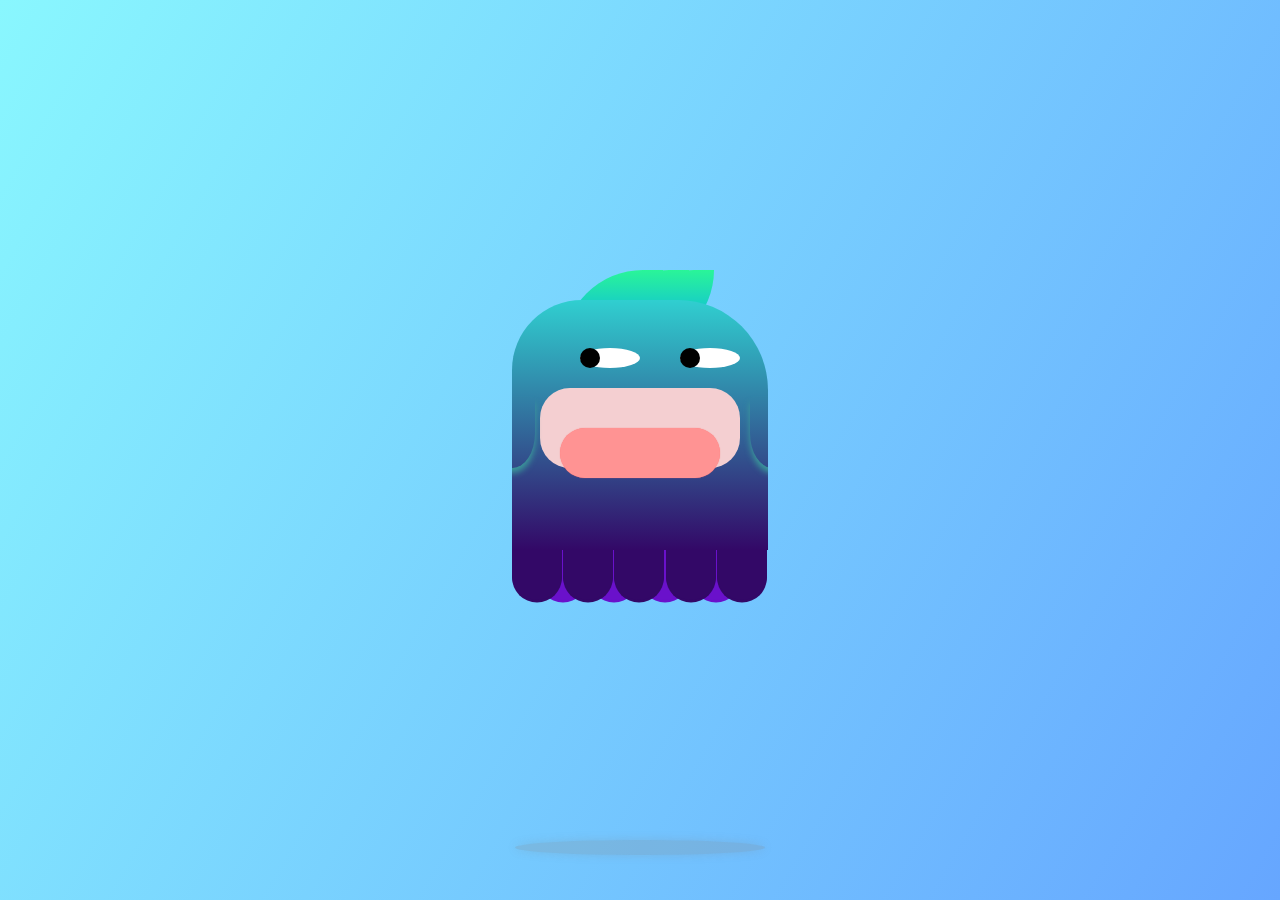
<file: baseball2/src/main/webapp/ani1.html>
<!DOCTYPE html>
<html lang="en">
<head>
	<meta charset="UTF-8">
	<title>Document</title>
	<style>
		* {margin: 0; padding: 0;}
		.jelly-container {
		   width: 100vw;
		   height: 100vh;
		   background-image: linear-gradient(120deg, #89f7fe 0%, #66a6ff 100%);
		   overflow: hidden;
		}
		div[class^="bubble"] {
		   background-color: rgba(1,141,210,0.3);
		   border-radius: 50%;
		   position: absolute; bottom: 5px;
		   
		}
		div[class^="bubble"]:after {
		   content:'';
		   border-top:1px solid rgba(255,255,255,0.63);
		   position: absolute; left: 50%; top: 50%;
		   transform: translate(-50%, -50%) rotate(-45deg);
		   width: 85%; height: 85%;
		   border-radius: 50%;
		}
		.bubble01 {left: 12%; animation:bubble-move 4s ease-in infinite 1.5s}
		.bubble02 {left: 14%; animation:bubble-move 4s ease-in infinite 1.2s}
		.bubble03 {left: 50%; animation:bubble-move 4s ease-in infinite 1.4s}
		.bubble04 {left: 83%; animation:bubble-move 4s ease-in infinite 2.0s}
		.bubble05 {left: 90%; animation:bubble-move 4s ease-in infinite 3.0s}
		.bubble06 {left: 15%; animation:bubble-move 4s ease-in infinite 2.7s}
		.bubble07 {left: 40%; animation:bubble-move 4s ease-in infinite 3.8s}
		.bubble08 {left: 35%; animation:bubble-move 4s ease-in infinite 3.5s}
		.bubble09 {left: 62%; animation:bubble-move 4s ease-in infinite 2.9s}
		.bubble10 {left: 34%; animation:bubble-move 4s ease-in infinite 3.2s}
		.bubble11 {left: 25%; animation:bubble-move 4s ease-in infinite 1.9s}
		.bubble12 {left: 67%; animation:bubble-move 4s ease-in infinite 2.9s}
		.bubble13 {left: 50%; animation:bubble-move 4s ease-in infinite 4.0s}
		.bubble14 {left: 90%; animation:bubble-move 4s ease-in infinite 1.0s}
		.bubble15 {left: 32%; animation:bubble-move 4s ease-in infinite 2.1s}
		.bubble17 {left: 45%; animation:bubble-move 4s ease-in infinite 3.4s}
		.bubble18 {left: 20%; animation:bubble-move 4s ease-in infinite 1.3s}
		.bubble19 {left: 40%; animation:bubble-move 4s ease-in infinite 4.0s}
		.bubble20 {left: 14%; animation:bubble-move 4s ease-in infinite 1.0s}


		@keyframes bubble-move {
		   0% {width: 0px; height: 0px; transform: translatey(0);}
		   100% {width: 75px; height: 75px; transform: translatey(-1000px);}
		}

		.jelly-wrapper { 
		   width: 256px; height: 300px;
		   position: absolute; left: 50%; top: 50%;
		   transform: translate(-50%,-50%);
		/*    background: #ccc; */
		   animation: jelly-movement 10s infinite linear;
		}
		@keyframes jelly-movement {
		    0%   {top: 50%; left: 50%; }
		    5%   {top: 55%; }
		    10%  {top: 50%; }
		    15%  {top: 55%; }
		    20%  {top: 50%; }
		    25%  {top: 55%; left: calc(100% - 150px);}
		    30%  {top: 50%; }
		    35%  {top: 55%; }
		    40%  {top: 50px; }
		    45%  {top: 55%; }
		    50%  {top: 50%; left: 50%;}
		    55%  {top: 55%; }
		    60%  {top: 50%; }
		    65%  {top: 55%; }
		    70%  {top: 50%; }
		    75%  {top: 55%; left: 150px;}
		    80%  {top: 50%; }
		    85%  {top: 55px; }
		    90%  {top: 50%; }
		    95%  {top: 55%; }
		    100% {top: 50%; left: 50%;}
		}
		.jelly-hair {
		   width: 100px; height: 80px;
			 background: linear-gradient(180deg, #2af598 0%, #009efd 100%);
		   position: absolute; left: 40%; top: -30px;
		   z-index: -2;
			 border-radius: 120px  0px;
		   animation: hair 10s infinite linear;
		}
		.jelly-hair2 {
		   width: 100px; height: 80px;
		   background: linear-gradient(180deg, #2af598 0%, #009efd 100%);
		   position: absolute; left: 30%; top: -30px;
		   z-index: -2;
			 border-radius: 120px  0px;
		   animation: hair 10s infinite linear;
		}
		.jelly-hair3 {
		   width: 100px; height: 80px;
		   background: linear-gradient(180deg, #2af598 0%, #009efd 100%);
		   position: absolute; left: 20%; top: -30px;
		   z-index: -2;
			 border-radius: 120px  0px;
		   animation: hair 10s infinite linear;
		}

		@keyframes hair {
		    0%   {transform: rotate3d(0,1,0,180deg) rotate3d(0,0,1,75deg)}
		    20%  {transform: rotate3d(0,1,0,180deg) rotate3d(0,0,1,75deg)}
		    25%  {transform: rotate3d(0,1,0,90deg) rotate3d(0,0,1,75deg)}
		    30%  {transform: rotate3d(0,1,0,0deg) rotate3d(0,0,1,75deg)}
		    70%  {transform: rotate3d(0,1,0,0deg) rotate3d(0,0,1,75deg)}
		    75%  {transform: rotate3d(0,1,0,90deg) rotate3d(0,0,1,75deg)}
		    80%  {transform: rotate3d(0,1,0,180deg) rotate3d(0,0,1,75deg)}
		    100% {transform: rotate3d(0,1,0,180deg) rotate3d(0,0,1,75deg)}
		}
		.jelly-body {
		   position: relative;
		   overflow: hidden;
		   width: 100%; height: 250px;
		   background: linear-gradient(to bottom, #30cfd0, #330867);
		   border-top-left-radius: 70px;
		   border-top-right-radius: 90px;
		   animation: head-movement 10s infinite linear;
		     z-index: 5;
		}

		@keyframes head-movement {
		   0% {
		      border-top-left-radius: 70px;
		     border-top-right-radius: 90px;
		   }
		   20% { border-top-left-radius: 70px;
		            border-top-right-radius: 90px;}
		   25% { border-top-left-radius: 80px;
		            border-top-right-radius: 80px;}
		   30% { border-top-left-radius: 90px;
		            border-top-right-radius: 70px;}
		   70% {
		            border-top-left-radius: 90px;
		            border-top-right-radius: 70px;
		   }
		   75% {
		      border-top-left-radius: 70px;
		      border-top-right-radius: 90px;
		   }
		   100% {
		      border-top-left-radius: 70px;
		      border-top-right-radius: 90px;
		   }
		}

		.jelly-inner {
		    width: 100%; height: 200px;
		/*  background-color: #fff; */
		    position: absolute; left: 50%; top: 35%;
		    animation: move 10s infinite linear;
		}

		@keyframes move {
		    0% {left: 60%;}
		    20% {left: 60%;}
		    25% {left: 50%;}
		    30% {left: 40%;}
		    70% {left: 40%;}
		    75% {left: 50%;}
		    80% {left: 60%;}
		    100% {left: 60%;}
		}

		.jelly-eye {
		    position: absolute; top: -40px;
		}
		.jelly-eye:before {
		    content:'';
		    position: absolute; left: 40px;
		    width: 60px; height: 20px;
		    background-color: #fff;
		    border-radius: 50%;
		}
		.jelly-eye:after {
		    content:'';
		    position: absolute; left: -60px;
		    width: 60px; height: 20px;
		    background-color: #fff;
		    border-radius: 50%;
		    animation: eye-blick 3.5s infinite linear;
		}
		.jelly-eye2 {
		    position: absolute; top: -40px;
				animation: eye-blick2 3.5s infinite linear;
		}
		.jelly-eye2:before {
		    content:'';
		    position: absolute; left: 40px;
		    width: 20px; height: 20px;
		    background-color: #000;
		    border-radius: 50%;
		}
		.jelly-eye2:after {
		    content:'';
		    position: absolute; left: -60px;
		    width: 20px; height: 20px;
		    background-color: #000;
		    border-radius: 50%;
		}

		@keyframes eye-blick {
		    0% {height: 20px;}
		    2% {height: 1px;}
		    4% {height: 20px;}
		    100% {height: 20px;}
		}
		@keyframes eye-blick2 {
		    0%   {left: 40px;}
				50%  {left: 1px;}
		    100% {left: 40px;}
		}


		.jelly-mouth {
		    position: absolute;
		    width: 200px; height: 80px;
		    background: #f4cfd1;
		    border-radius: 30px;
		    transform: translate(-50%)
		}
		.jelly-mouth:after {
		    content:'';
		    position: absolute; left: 50%; top: 50%;
		    width: 80%; height: 50px;
		    background: #ff9393;
			  border-radius: 100px;
		    transform: translate(-50%);
		    box-shadow: 0 0 1px #ff6868;
				animation: mouth 1.5s infinite;
		}
		@keyframes mouth {
			0% {height: 1px;}
			100% {height: 50px;}
			
		}
		.jelly-hands {
		    position: absolute; top: 10px;
		}
		.jelly-hands:before {
		    content:'';
		    width: 45px; height: 70px;
		    box-shadow: 0 5px 6px #3b9c9b;
		    position: absolute; left: 110px;
		    border-radius: 0 0 50% 50%;
		}
		.jelly-hands:after {
		    content:'';
		    width: 45px; height: 70px;
		    box-shadow: 0 5px 6px #3b9c9b;
		    position: absolute; left: -150px;
		    border-radius: 0 0 50% 50%;
		}

		.jelly-tentacle1 {
		    width: 50px; height: 50px;
		    background: #330867;
		    border-radius: 0 0 50% 50%;
		    box-shadow: 0 2.5px 0 #330867;
		    position: absolute;
		    left: 0;
		    animation: tentacle 1s infinite ease-in;
				z-index: 1;
		}
		.jelly-tentacle2 {
		    width: 50px; height: 50px;
		    background: #330867;
		    border-radius: 0 0 50% 50%;
		    box-shadow: 0 2.5px 0 #330867;
		    position: absolute;
		    left: 20%;
		    animation: tentacle 1s infinite ease-in 1.5s;
				z-index: 1;
		}
		.jelly-tentacle3 {
		    width: 50px; height: 50px;
		    background: #330867;
		    border-radius: 0 0 50% 50%;
		    box-shadow: 0 2.5px 0 #330867;
		    position: absolute;
		    left: 40%;
		    animation: tentacle 1s infinite ease-in 0.7s;
				z-index: 1;
		}
		.jelly-tentacle4 {
		    width: 50px; height: 50px;
		    background: #330867;
		    border-radius: 0 0 50% 50%;
		    box-shadow: 0 2.5px 0 #330867;
		    position: absolute;
		    left: 60%;
		    animation: tentacle 1s infinite ease-in 0.5s;
				z-index: 1;
		}
		.jelly-tentacle5 {
		    width: 50px; height: 50px;
		    background: #330867;
		    border-radius: 0 0 50% 50%;
		    box-shadow: 0 2.5px 0 #330867;
		    position: absolute;
		    left: 80%;
		    animation: tentacle 1s infinite ease-in 1.5s;
				z-index: 1;
		}
		.jelly-tentacle6 {
		    width: 50px; height: 50px;
		    background: #6a11cb;
		    border-radius: 0 0 50% 50%;
		    box-shadow: 0 2.5px 0 #6a11cb;
		    position: absolute;
		    left: 10%;
		    animation: tentacle 1s infinite ease-in 0.5s;
		}
		.jelly-tentacle7 {
		    width: 50px; height: 50px;
		    background: #6a11cb;
		    border-radius: 0 0 50% 50%;
		    box-shadow: 0 2.5px 0 #6a11cb;
		    position: absolute;
		    left: 30%;
		    animation: tentacle 1s infinite ease-in 0.8s;
		}
		.jelly-tentacle8 {
		    width: 50px; height: 50px;
		    background: #6a11cb;
		    border-radius: 0 0 50% 50%;
		    box-shadow: 0 2.5px 0 #6a11cb;
		    position: absolute;
		    left: 50%;
		    animation: tentacle 1s infinite ease-in 2s;
		}
		.jelly-tentacle9 {
		    width: 50px; height: 50px;
		    background: #6a11cb;
		    border-radius: 0 0 50% 50%;
		    box-shadow: 0 2.5px 0 #6a11cb;
		    position: absolute;
		    left: 70%;
		    animation: tentacle 1s infinite ease-in 1.5s;
		}
		@keyframes tentacle {
		    0% {bottom: 0%;}
		    50% {bottom: 8%;}
		    100% {bottom: 0;}
		}

		.jelly-shadow {
		    position: absolute;
		    bottom: 5%; left: 50%;
		    border-radius: 50%;
		    width: 250px; height: 15px;
		    background-color: rgba(134,134,134,0.23);
		    transform: translate(-50%);
		    box-shadow: 0 0 10px rgba(134,134,134,0.23);
		    animation: shadow 10s infinite linear;
		}
		@keyframes shadow {
		    0%   {width:200px; left: 50%; }
		    5%   {width:250px; }
		    10%  {width:200px; }
		    15%  {width:250px; }
		    20%  {width:200px; }
		    25%  {width:250px; left: calc(100% - 150px);}
		    30%  {width:200px; }
		    35%  {width:250px; }
		    40%  {width:200px; }
		    45%  {width:250px; }
		    50%  {width:200px; left: 50%;}
		    55%  {width:250px; }
		    60%  {width:200px; }
		    65%  {width:250px; }
		    70%  {width:200px; }
		    75%  {width:250px; left: 150px;}
		    80%  {width:200px; }
		    85%  {width:250px; }
		    90%  {width:200px; }
		    95%  {width:250px; }
		    100% {width:200px; left: 50%;}
		}
	</style>
</head>
<body>
	<div class="jelly-container">
	   <div class="bubble01"></div>
	   <div class="bubble02"></div>
	   <div class="bubble03"></div>
	   <div class="bubble04"></div>
	   <div class="bubble05"></div>
	   <div class="bubble06"></div>
	   <div class="bubble07"></div>
	   <div class="bubble08"></div>
	   <div class="bubble09"></div>
	   <div class="bubble10"></div>
	   
	   <div class="jelly-wrapper">
	      <div class="jelly-hair"></div>
			 	<div class="jelly-hair2"></div>
			 	<div class="jelly-hair3"></div>
	      <div class="jelly-body">
	                <div class="jelly-inner">
	                    <div class="jelly-eye"></div>
											<div class="jelly-eye2"></div>
	                    <div class="jelly-mouth"></div>
	                    <div class="jelly-hands"></div>
	                </div>
	         </div>
	         <div class="jelly-tentacle1"></div>
	         <div class="jelly-tentacle2"></div>
	         <div class="jelly-tentacle3"></div>
	         <div class="jelly-tentacle4"></div>
	         <div class="jelly-tentacle5"></div>
			 		 <div class="jelly-tentacle6"></div>
	         <div class="jelly-tentacle7"></div>
	         <div class="jelly-tentacle8"></div>
	         <div class="jelly-tentacle9"></div>
	   </div>
	     <div class="jelly-shadow"></div>
	     <div class="bubble11"></div>
	   <div class="bubble12"></div>
	   <div class="bubble13"></div>
	   <div class="bubble14"></div>
	   <div class="bubble15"></div>
	   <div class="bubble16"></div>
	   <div class="bubble17"></div>
	   <div class="bubble18"></div>
	   <div class="bubble19"></div>
	   <div class="bubble20"></div>
	</div>
</body>
</html>
</file>
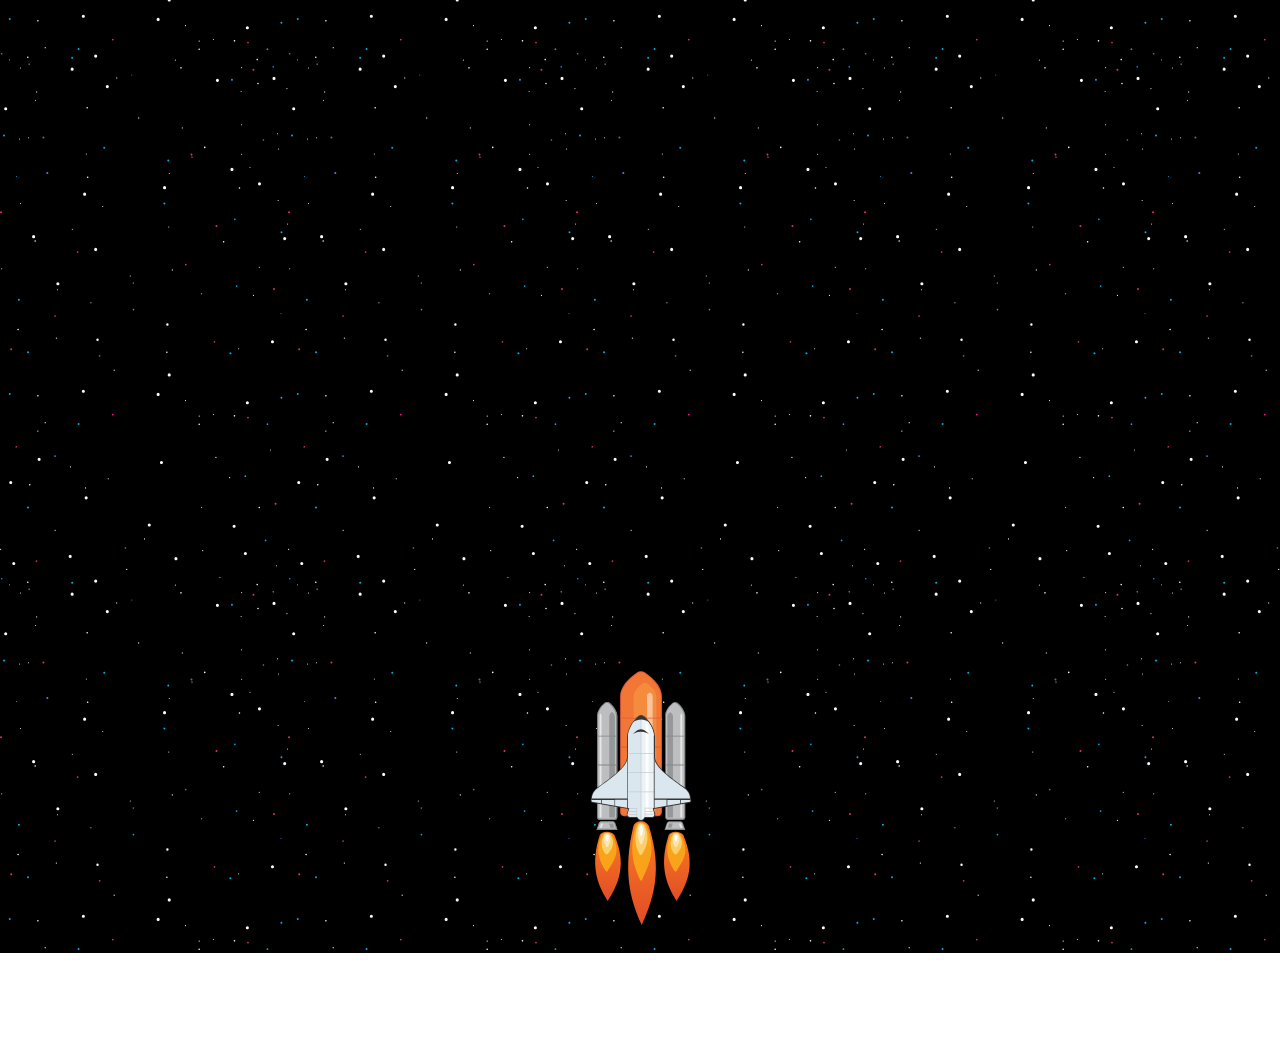
<file: baseball2/src/main/webapp/ani2.html>
<!DOCTYPE html>
<html lang="en">
<head>
	<meta charset="UTF-8">
	<title>Document</title>
	<style>
		* {margin: 0; padding: 0;}
html {
	font-size: 60%;
	overflow: hidden;
}
.container {
	height: 100vh;
	display: flex;
	justify-content: center;
	align-items: flex-end;
}
.rocket {
/* 	height: 400px; */
	height: 50em;
	transform: translatey(100vh);
}
.sky {
	position: absolute;
	top: 0; left: 0; right: 0; bottom: 0;
	display: flex;
	flex-direction: column;
	width: 100%;
	min-height: 100vh;
	background-color: #000;
	height: 200vh;
	z-index: -1;
}
.sky-bg {
	height: 100vh;
	background-size: 30rem;
	background-image: url('data:image/svg+xml;utf8,<svg xmlns="http://www.w3.org/2000/svg" viewBox="0 0 142.05 259.2"><title>Asset 1</title><g id="Layer_2" data-name="Layer 2"><g id="Layer_1-2" data-name="Layer 1"><path d="M115.66,178.42a.39.39,0,1,0,.39.39.39.39,0,0,0-.39-.39ZM85,106.62a.3.3,0,1,0,.3.3.3.3,0,0,0-.3-.3Zm30.47,125.84a.77.77,0,1,0,.77.77.77.77,0,0,0-.77-.77ZM86.79,248.39a.77.77,0,1,0,.77.77.77.77,0,0,0-.77-.77Zm-80,2.38a.77.77,0,1,0,.77.77.77.77,0,0,0-.77-.77ZM19.3,199.46a.77.77,0,1,0,.77.77.77.77,0,0,0-.77-.77Zm58.7-32a.77.77,0,1,0,.77.77.77.77,0,0,0-.77-.77Zm-36.9-1.53a.77.77,0,1,0,.77.77.77.77,0,0,0-.77-.77ZM79.63,201a.77.77,0,1,0,.77.77.77.77,0,0,0-.77-.77Zm60.79-110.3a.77.77,0,1,0,.77.77.77.77,0,0,0-.77-.77ZM52.93,15.78a.77.77,0,1,0,.77.77.77.77,0,0,0-.77-.77ZM81.16,65.59a.77.77,0,1,0,.77.77.77.77,0,0,0-.77-.77ZM28.54,112.91a.77.77,0,1,0,.77.77.77.77,0,0,0-.77-.77ZM122,171.59a.77.77,0,1,0,.77.77.77.77,0,0,0-.77-.77Zm-79.5,46.86a.77.77,0,1,0,.77.77.77.77,0,0,0-.77-.77Zm40.06-85.27a.6.6,0,1,0,.6.6.6.6,0,0,0-.6-.6ZM48.1,140.69a.6.6,0,1,0,.6.6.6.6,0,0,0-.6-.6ZM56.33,156a.3.3,0,1,0,.3.3.3.3,0,0,0-.3-.3ZM34.76,203.62a.3.3,0,1,0,.3.3.3.3,0,0,0-.3-.3ZM42.17,214a.3.3,0,1,0,.3.3.3.3,0,0,0-.3-.3Zm-15,20.89a.3.3,0,1,0,.3.3.3.3,0,0,0-.3-.3ZM.3,244.27a.3.3,0,1,0,.3.3.3.3,0,0,0-.3-.3Zm22-62.4a.3.3,0,1,0,.3.3.3.3,0,0,0-.3-.3ZM18.66,186a.3.3,0,1,0,.3.3.3.3,0,0,0-.3-.3Zm79.59-7.39a.3.3,0,1,0,.3.3.3.3,0,0,0-.3-.3ZM91.5,171a.3.3,0,1,0,.3.3.3.3,0,0,0-.3-.3Zm-29,83.17a.3.3,0,1,0,.3.3.3.3,0,0,0-.3-.3Zm37.48-9.3a.3.3,0,1,0,.3.3.3.3,0,0,0-.3-.3Zm-28.69-5.7a.3.3,0,1,0,.3.3.3.3,0,0,0-.3-.3ZM68.4,31.72a.3.3,0,1,0,.3.3.3.3,0,0,0-.3-.3ZM125,119.09a.3.3,0,1,0,.3.3.3.3,0,0,0-.3-.3Zm-97.2,21.08a.3.3,0,1,0,.3.3.3.3,0,0,0-.3-.3ZM106.5,199a.3.3,0,1,0,.3.3.3.3,0,0,0-.3-.3Zm6.75,9.9a.3.3,0,1,0,.3.3.3.3,0,0,0-.3-.3Zm-59.85.6a.3.3,0,1,0,.3.3.3.3,0,0,0-.3-.3Zm56.91-116.9a.39.39,0,1,0,.39.39.39.39,0,0,0-.39-.39ZM18.69,168.48a.39.39,0,1,0,.39.39.39.39,0,0,0-.39-.39Zm63.62-21.42a.39.39,0,1,0,.39.39.39.39,0,0,0-.39-.39ZM43,26.62a.39.39,0,1,0,.39.39.39.39,0,0,0-.39-.39Zm.24,34.19a.39.39,0,1,0,.39.39.39.39,0,0,0-.39-.39ZM17.35,92.25a.39.39,0,1,0,.39.39.39.39,0,0,0-.39-.39ZM101,46.12a.39.39,0,1,0,.39.39.39.39,0,0,0-.39-.39Zm26.25-31.5a.39.39,0,1,0,.39.39.39.39,0,0,0-.39-.39Zm-.39-11.76a.39.39,0,1,0,.39.39.39.39,0,0,0-.39-.39ZM89.27,6.94a.39.39,0,1,0,.39.39.39.39,0,0,0-.39-.39ZM13.71,1.7a.39.39,0,1,0,.39.39.39.39,0,0,0-.39-.39Zm104.4,64.47a.39.39,0,1,0,.39.39.39.39,0,0,0-.39-.39Zm9.77,157.38a.39.39,0,1,0,.39.39.39.39,0,0,0-.39-.39Zm-29.63-41a.39.39,0,1,0,.39.39.39.39,0,0,0-.39-.39ZM14.68,212.4a.39.39,0,1,0,.39.39.39.39,0,0,0-.39-.39ZM8.93,135.84a.39.39,0,1,0,.39.39.39.39,0,0,0-.39-.39ZM114.41,56.6a.77.77,0,1,0,.77.77.77.77,0,0,0-.77-.77Zm20.75-44.86a.77.77,0,1,0,.77.77.77.77,0,0,0-.77-.77Zm-118.58,78a.77.77,0,1,0,.77.77.77.77,0,0,0-.77-.77Zm19-82.56a.77.77,0,1,0,.77.77.77.77,0,0,0-.77-.77ZM2.81,26.71a.77.77,0,1,0,.77.77.77.77,0,0,0-.77-.77ZM134.39,141.54a.77.77,0,1,0,.77.77.77.77,0,0,0-.77-.77ZM5.3,210.86a.77.77,0,1,0,.77.77.77.77,0,0,0-.77-.77Zm78.17-53a.77.77,0,1,0,.77.77.77.77,0,0,0-.77-.77Zm37.56,88a.77.77,0,1,0,.77.77.77.77,0,0,0-.77-.77Zm-86.41,1.43a.77.77,0,1,0,.77.77.77.77,0,0,0-.77-.77Zm39-15.5a.77.77,0,1,0,.77.77.77.77,0,0,0-.77-.77Zm-31.88-163a.77.77,0,1,0,.77.77.77.77,0,0,0-.77-.77ZM107.24,12.7a.77.77,0,1,0,.77.77.77.77,0,0,0-.77-.77Zm20.73,51a.77.77,0,1,0,.77.77.77.77,0,0,0-.77-.77ZM14.35,5.22a.26.26,0,1,0,.26.26.26.26,0,0,0-.26-.26ZM57.57,12a.26.26,0,1,0,.26.26.26.26,0,0,0-.26-.26ZM86.49,3.24a.26.26,0,1,0,.26.26.26.26,0,0,0-.26-.26Zm32.44,15.51a.26.26,0,1,0,.26.26.26.26,0,0,0-.26-.26Zm.26-11.81a.26.26,0,1,0,.26.26.26.26,0,0,0-.26-.26Zm18,65.51a.26.26,0,1,0,.26.26.26.26,0,0,0-.26-.26Zm-18-22.86a.26.26,0,1,0,.26.26.26.26,0,0,0-.26-.26ZM83.48,59.1a.26.26,0,1,0,.26.26.26.26,0,0,0-.26-.26Zm44.41,46.26a.26.26,0,1,0,.26.26.26.26,0,0,0-.26-.26Zm-99.52,11a.26.26,0,1,0,.26.26.26.26,0,0,0-.26-.26ZM10.09,73.91a.26.26,0,1,0,.26.26.26.26,0,0,0-.26-.26Zm89.39,44.44a.26.26,0,1,0,.26.26.26.26,0,0,0-.26-.26Zm5.78,59.57a.26.26,0,1,0,.26.26.26.26,0,0,0-.26-.26Zm28.1,17.48a.26.26,0,1,0,.26.26.26.26,0,0,0-.26-.26Zm-33.9,28.28a.26.26,0,1,0,.26.26.26.26,0,0,0-.26-.26Zm36.91,28.7a.26.26,0,1,0,.26.26.26.26,0,0,0-.26-.26ZM64.26,109.62a.26.26,0,1,0,.26.26.26.26,0,0,0-.26-.26Zm1.46,3.44a.26.26,0,1,0,.26.26.26.26,0,0,0-.26-.26Zm-64.87-7a.26.26,0,1,0,.26.26.26.26,0,0,0-.26-.26Zm44,16.79a.26.26,0,1,0,.26.26.26.26,0,0,0-.26-.26ZM50.7,75.37a.26.26,0,1,0,.26.26.26.26,0,0,0-.26-.26ZM83.22,85.52a.26.26,0,1,0,.26.26.26.26,0,0,0-.26-.26ZM94.7,51a.26.26,0,1,0,.26.26A.26.26,0,0,0,94.7,51Zm28.59,5a.26.26,0,1,0,.26.26.26.26,0,0,0-.26-.26Zm13.59-16.51a.26.26,0,1,0,.26.26.26.26,0,0,0-.26-.26Zm-17.7-4.41a.26.26,0,1,0,.26.26.26.26,0,0,0-.26-.26Zm-76.6,14.4a.26.26,0,1,0,.26.26.26.26,0,0,0-.26-.26Zm-28.49-8a.26.26,0,1,0,.26.26.26.26,0,0,0-.26-.26Zm4-22.58a.26.26,0,1,0,.26.26.26.26,0,0,0-.26-.26Zm-8-11.81a.26.26,0,1,0,.26.26.26.26,0,0,0-.26-.26Zm-5.31-4A.26.26,0,1,0,5,3.5a.26.26,0,0,0-.26-.26ZM47.19,96a.77.77,0,1,0,.77.77.77.77,0,0,0-.77-.77Zm70.54,49.47a.26.26,0,1,0,.26.26.26.26,0,0,0-.26-.26Zm24.07-61.44a.26.26,0,1,0,.26.26.26.26,0,0,0-.26-.26ZM35.66,86.57a.26.26,0,1,0,.26.26.26.26,0,0,0-.26-.26ZM89.91,36.64a.26.26,0,1,0,.26.26.26.26,0,0,0-.26-.26Zm51.63-19.35a.26.26,0,1,0,.26.26.26.26,0,0,0-.26-.26Zm-4.14,29.8a.26.26,0,1,0,.26.26.26.26,0,0,0-.26-.26ZM47.19.75a.77.77,0,1,0,.77.77.77.77,0,0,0-.77-.77ZM9.58,42.08a.26.26,0,1,0,.26.26.26.26,0,0,0-.26-.26Zm7.89-18.9a.26.26,0,1,0,.26.26A.26.26,0,0,0,17.46,23.17Z" fill="%23fefefe" fill-rule="evenodd"/><path d="M65,10.54a.26.26,0,1,0,.26.26.26.26,0,0,0-.26-.26Zm66,229.22a.42.42,0,1,0,.42.42.42.42,0,0,0-.42-.42ZM115.83,81.52a.42.42,0,1,0,.42.42.42.42,0,0,0-.42-.42Zm.84,32.92a.42.42,0,1,0,.42.42.42.42,0,0,0-.42-.42ZM121,208.1a.42.42,0,1,0,.42.42.42.42,0,0,0-.42-.42Zm-93.85-9.9a.42.42,0,1,0,.42.42.42.42,0,0,0-.42-.42ZM65.83,126a.42.42,0,1,0,.42.42.42.42,0,0,0-.42-.42Zm66.08,56.49a.42.42,0,1,0,.42.42.42.42,0,0,0-.42-.42Zm-93.15-.15a.49.49,0,1,0,.49.49.49.49,0,0,0-.49-.49ZM138.83,87.84a.49.49,0,1,0,.49.49.49.49,0,0,0-.49-.49ZM35.57,1.81a.49.49,0,1,0,.49.49.49.49,0,0,0-.49-.49ZM83,52.51a.49.49,0,1,0,.49.49.49.49,0,0,0-.49-.49ZM81.09,73.68a.49.49,0,1,0,.49.49.49.49,0,0,0-.49-.49Zm32.55,73.76a.49.49,0,1,0,.49.49.49.49,0,0,0-.49-.49ZM13.81,147a.49.49,0,1,0,.49.49.49.49,0,0,0-.49-.49Zm0,76.49a.49.49,0,1,0,.49.49.49.49,0,0,0-.49-.49ZM23.35,58.64a.49.49,0,1,0,.49.49.49.49,0,0,0-.49-.49ZM114.41,12.7a.49.49,0,1,0,.49.49.49.49,0,0,0-.49-.49ZM2,40.16a.49.49,0,1,0,.49.49A.49.49,0,0,0,2,40.16Zm49.41,6a.49.49,0,1,0,.49.49.49.49,0,0,0-.49-.49Zm57,212.11a.49.49,0,1,0,.49.49.49.49,0,0,0-.49-.49ZM4.81,167.51a.49.49,0,1,0,.49.49.49.49,0,0,0-.49-.49Zm134,1.92a.49.49,0,1,0,.49.49.49.49,0,0,0-.49-.49ZM9.32,121.08a.49.49,0,1,0,.49.49.49.49,0,0,0-.49-.49Zm129.28,7a.26.26,0,1,0,.26.26.26.26,0,0,0-.26-.26ZM8.11,60.56a.26.26,0,1,0,.26.26.26.26,0,0,0-.26-.26ZM.86,0a.38.38,0,1,0,.38.38A.38.38,0,0,0,.86,0ZM134.77,6.45a.38.38,0,1,0,.38.38.38.38,0,0,0-.38-.38Zm-4.82,36a.38.38,0,1,0,.38.38A.38.38,0,0,0,129.95,42.47Z" fill="%2300afef" fill-rule="evenodd"/><path d="M125,7.71a.49.49,0,1,0,.49.49.49.49,0,0,0-.49-.49Zm-107,242.22a.42.42,0,1,0,.42.42.42.42,0,0,0-.42-.42Zm43.87-6.5a.42.42,0,1,0,.42.42.42.42,0,0,0-.42-.42ZM27.16,129.18a.42.42,0,1,0,.42.42.42.42,0,0,0-.42-.42Zm78.62,12.72a.42.42,0,1,0,.42.42.42.42,0,0,0-.42-.42ZM55.61,177.76a.42.42,0,1,0,.42.42.42.42,0,0,0-.42-.42ZM8,193.6a.42.42,0,1,0,.42.42A.42.42,0,0,0,8,193.6ZM38.28,97.67a.42.42,0,1,0,.42.42.42.42,0,0,0-.42-.42Zm53.34,6.18a.42.42,0,1,0,.42.42.42.42,0,0,0-.42-.42Zm-42.5,44.94a.42.42,0,1,0,.42.42.42.42,0,0,0-.42-.42Zm73.2,30.42a.42.42,0,1,0,.42.42.42.42,0,0,0-.42-.42ZM94.44,49.57a.49.49,0,1,0,.49.49.49.49,0,0,0-.49-.49Zm41.49,172a.49.49,0,1,0,.49.49.49.49,0,0,0-.49-.49ZM.49,78a.49.49,0,1,0,.49.49A.49.49,0,0,0,.49,78Zm134.66,37.82a.49.49,0,1,0,.49.49.49.49,0,0,0-.49-.49ZM5.53,145.52A.49.49,0,1,0,6,146a.49.49,0,0,0-.49-.49ZM106.76,84.81a.49.49,0,1,0,.49.49.49.49,0,0,0-.49-.49ZM21.43,41.13a.49.49,0,1,0,.49.49A.49.49,0,0,0,21.43,41.13Z" fill="%23ec268f" fill-rule="evenodd"/></g></g></svg>');
}
	</style>
</head>
<body>
	<div class="container">
    <svg class="rocket" version="1.1" id="Layer_1" xmlns="http://www.w3.org/2000/svg" xmlns:xlink="http://www.w3.org/1999/xlink" x="0px" y="0px"
         viewBox="0 0 79 248" enable-background="new 0 0 79 248" xml:space="preserve">
        <g class="fire">
            <linearGradient id="fire-5_3_" gradientUnits="userSpaceOnUse" x1="22.5046" y1="153.1758" x2="22.5047" y2="189.7509">
                <stop offset="0" style="stop-color:#F37121"/>
                <stop offset="1" style="stop-color:#E34E27"/>
            </linearGradient>
            <path class="fire-5" fill-rule="evenodd" clip-rule="evenodd" fill="url(#fire-5_3_)" d="M25.9,143.2c6.2,20.8,2.7,34.5-3.5,48.4
    c-5.9-12.8-8.9-27.2-4.1-48.4C19.2,139.4,24.8,139.8,25.9,143.2z"/>
            <path class="fire-4" fill-rule="evenodd" clip-rule="evenodd" fill="#F9A31A" d="M24.7,142.8c4.6,12.5,1.4,18.4-2.4,26.8
    c-0.1,0.1-0.2,0.2-0.4,0.2c-0.2,0-0.4-0.1-0.4-0.2c-3.5-7.9-5.5-15.1-2.3-26.7C20,140.2,23.9,140.6,24.7,142.8z"/>
            <path class="fire-3" fill-rule="evenodd" clip-rule="evenodd" fill="#FAD06D" d="M23.8,142.5c2.6,6,1.2,10.2-1.3,14.4
    c-0.1,0.2-0.3,0.3-0.6,0.3c-0.3,0-0.5-0.1-0.6-0.3c-2.3-3.8-2.7-9.3-0.8-14.4C21,141.1,23.2,141.3,23.8,142.5z"/>
            <path class="fire-2" fill-rule="evenodd" clip-rule="evenodd" fill="#FAE6B2" d="M23.2,142.5c1.3,3.6,0.6,6.1-0.6,9.1
    c-0.1,0.1-0.2,0.2-0.5,0.2c-0.2,0-0.4-0.1-0.5-0.2c-1.1-2.9-1.8-5.6-0.6-9.2C21.4,141.3,22.8,141.6,23.2,142.5z"/>
            <path class="fire-1" fill-rule="evenodd" clip-rule="evenodd" fill="#FFFFFF" d="M22.7,142.9c0.6,1.8,0.3,3.1-0.3,4.6
    c0,0.1-0.1,0.1-0.2,0.1c-0.1,0-0.2,0-0.2-0.1c-0.6-1.4-0.9-2.8-0.3-4.6C21.7,142.3,22.5,142.5,22.7,142.9z"/>
        </g>
        <g class="fire">
            <linearGradient id="fire-5_4_" gradientUnits="userSpaceOnUse" x1="58.1015" y1="153.1758" x2="58.1016" y2="189.7509">
                <stop offset="0" style="stop-color:#F37121"/>
                <stop offset="1" style="stop-color:#E34E27"/>
            </linearGradient>
            <path class="fire-5" fill-rule="evenodd" clip-rule="evenodd" fill="url(#fire-5_4_)" d="M61.5,143.2c6.2,20.8,2.7,34.5-3.5,48.4
    c-5.9-12.8-8.9-27.2-4.1-48.4C54.8,139.4,60.4,139.8,61.5,143.2z"/>
            <path class="fire-4" fill-rule="evenodd" clip-rule="evenodd" fill="#F9A31A" d="M60.3,142.8c4.6,12.5,1.4,18.4-2.4,26.8
    c-0.1,0.1-0.2,0.2-0.4,0.2c-0.2,0-0.4-0.1-0.4-0.2c-3.5-7.9-5.5-15.1-2.3-26.7C55.6,140.2,59.5,140.6,60.3,142.8z"/>
            <path class="fire-3" fill-rule="evenodd" clip-rule="evenodd" fill="#FAD06D" d="M59.4,142.5c2.6,6,1.2,10.2-1.3,14.4
    c-0.1,0.2-0.3,0.3-0.6,0.3c-0.3,0-0.5-0.1-0.6-0.3c-2.3-3.8-2.7-9.3-0.8-14.4C56.6,141.1,58.8,141.3,59.4,142.5z"/>
            <path class="fire-2" fill-rule="evenodd" clip-rule="evenodd" fill="#FAE6B2" d="M58.8,142.5c1.3,3.6,0.6,6.1-0.6,9.1
    c-0.1,0.1-0.2,0.2-0.5,0.2c-0.2,0-0.4-0.1-0.5-0.2c-1.1-2.9-1.8-5.6-0.6-9.2C57,141.3,58.4,141.6,58.8,142.5z"/>
            <path class="fire-1" fill-rule="evenodd" clip-rule="evenodd" fill="#FFFFFF" d="M58.2,142.9c0.6,1.8,0.3,3.1-0.3,4.6
    c0,0.1-0.1,0.1-0.2,0.1s-0.2,0-0.2-0.1c-0.6-1.4-0.9-2.8-0.3-4.6C57.3,142.3,58.1,142.5,58.2,142.9z"/>
        </g>
        <g class="fire">
            <linearGradient id="fire-5_5_" gradientUnits="userSpaceOnUse" x1="40.1556" y1="154.07" x2="40.1557" y2="208.7984">
                <stop offset="0" style="stop-color:#F37121"/>
                <stop offset="1" style="stop-color:#E34E27"/>
            </linearGradient>
            <path class="fire-5" fill-rule="evenodd" clip-rule="evenodd" fill="url(#fire-5_5_)" d="M43.8,139.2c6.7,31.2,2.9,51.6-3.8,72.4
    c-6.4-19.2-9.6-40.7-4.4-72.4C36.5,133.5,42.7,134,43.8,139.2z"/>
            <path class="fire-4" fill-rule="evenodd" clip-rule="evenodd" fill="#F9A31A" d="M42.6,138.5c5,18.8,1.5,27.6-2.5,40.2
    c-0.1,0.2-0.2,0.3-0.4,0.3c-0.2,0-0.4-0.1-0.4-0.3c-3.8-11.8-5.9-22.5-2.5-40C37.4,134.6,41.7,135.2,42.6,138.5z"/>
            <path class="fire-3" fill-rule="evenodd" clip-rule="evenodd" fill="#FAD06D" d="M41.5,138.1c2.8,8.9,1.3,15.3-1.4,21.5
    c-0.1,0.2-0.4,0.4-0.6,0.4c-0.3,0-0.5-0.1-0.6-0.4c-2.5-5.6-2.9-14-0.9-21.5C38.5,136,41,136.3,41.5,138.1z"/>
            <path class="fire-2" fill-rule="evenodd" clip-rule="evenodd" fill="#FAE6B2" d="M40.9,138.1c1.4,5.4,0.7,9.1-0.7,13.6
    c-0.1,0.2-0.3,0.4-0.5,0.4c-0.2,0-0.4-0.1-0.5-0.4c-1.2-4.3-1.9-8.4-0.6-13.8C38.9,136.3,40.5,136.7,40.9,138.1z"/>
            <path class="fire-1" fill-rule="evenodd" clip-rule="evenodd" fill="#FFFFFF" d="M40.3,138.7c0.7,2.7,0.3,4.6-0.3,6.9
    c0,0.1-0.1,0.2-0.3,0.2c-0.1,0-0.2-0.1-0.3-0.2c-0.6-2.1-1-4.3-0.3-6.9C39.3,137.8,40.1,138,40.3,138.7z"/>
        </g>
        <g>
            <path fill-rule="evenodd" clip-rule="evenodd" fill="#838587" d="M18.2,77.2c0.8-1.3,1.8-2.4,3-3.3v0c0.3-0.2,0.7-0.3,1.1-0.3
    c0.4,0,0.7,0.1,1.1,0.3c1.1,0.8,2.2,2,3,3.3c0.7,1.2,1.2,2.5,1.2,3.7v52.3c0,0.4-0.2,0.7-0.4,1c-0.3,0.3-0.6,0.4-1,0.4h-7.6
    c-0.4,0-0.7-0.2-1-0.4c-0.3-0.3-0.4-0.6-0.4-1V80.9C17,79.7,17.5,78.4,18.2,77.2L18.2,77.2z M19.3,135.3h5.8
    c0.3,0,0.6,0.1,0.8,0.3c0.2,0.2,0.4,0.4,0.5,0.7l1.2,3.4H16.8l1.2-3.4c0.1-0.3,0.3-0.5,0.5-0.7C18.7,135.4,19,135.3,19.3,135.3z"
            />
            <path fill-rule="evenodd" clip-rule="evenodd" fill="#BCBEC0" d="M21.5,74.3c-2.1,1.5-3.9,4.2-3.9,6.5v52.3c0,0.5,0.4,0.9,0.9,0.9
    H26c0.5,0,0.9-0.4,0.9-0.9V80.9c0-2.3-1.9-5-3.9-6.5C22.5,74,21.9,74,21.5,74.3L21.5,74.3z M19.3,135.8h5.8c0.4,0,0.7,0.2,0.8,0.6
    l0.9,2.7h-9.4l0.9-2.7C18.6,136,18.9,135.8,19.3,135.8z"/>
            <path fill-rule="evenodd" clip-rule="evenodd" fill="#959799" d="M19.4,136.4h1.7l-0.7,2.2h-1.9l0.6-2
    C19.2,136.5,19.3,136.4,19.4,136.4L19.4,136.4z M18.2,80.9V133c0,0.1,0.1,0.3,0.3,0.3h2.3c0.1,0,0.3-0.1,0.3-0.3V80.9
    c0-0.7-0.6-1.5-1.2-1.9c-0.1-0.1-0.3-0.1-0.4,0C18.8,79.4,18.2,80.2,18.2,80.9z"/>
            <path fill-rule="evenodd" clip-rule="evenodd" fill="#E5E6E7" d="M25,80.9V133c0,0.1,0,0.3,0.1,0.3h0.8c0.1,0,0.1-0.1,0.1-0.3
    V80.9c0-0.7-0.2-0.9-0.4-1.4c0-0.1-0.1-0.1-0.2,0C25.2,79.9,25,80.2,25,80.9L25,80.9z M25.1,136.4h-0.8l0.7,2.2h1l-0.6-2
    C25.3,136.5,25.2,136.4,25.1,136.4z"/>
            <path fill-rule="evenodd" clip-rule="evenodd" fill="#838587" d="M26.9,91h-9.4v0.5h9.4V91L26.9,91z M26.9,120.8h-9.4v0.5h9.4
    V120.8L26.9,120.8z M26.9,105.9h-9.4v0.5h9.4V105.9z"/>
        </g>
        <g>
            <path fill-rule="evenodd" clip-rule="evenodd" fill="#838587" d="M26.3,77.2c0.7,1.2,1.2,2.5,1.2,3.7v52.3c0,0.4-0.2,0.7-0.4,1
    c-0.3,0.3-0.6,0.4-1,0.4h-7.6c-0.4,0-0.7-0.2-1-0.4c-0.3-0.3-0.4-0.6-0.4-1V80.9c0-1.2,0.5-2.5,1.2-3.7c0.8-1.3,1.9-2.5,3-3.3
    c0.3-0.2,0.7-0.3,1.1-0.3c0.4,0,0.7,0.1,1.1,0.3v0C24.4,74.8,25.5,75.9,26.3,77.2L26.3,77.2z M26,135.5c0.2,0.2,0.4,0.4,0.5,0.7
    l1.2,3.4H16.8l1.2-3.4c0.1-0.3,0.3-0.5,0.5-0.7c0.2-0.2,0.5-0.3,0.8-0.3h5.8C25.4,135.3,25.7,135.4,26,135.5z"/>
            <path fill-rule="evenodd" clip-rule="evenodd" fill="#BCBEC0" d="M23,74.3c-0.4-0.3-1-0.3-1.5,0c-2.1,1.5-3.9,4.2-3.9,6.5v52.3
    c0,0.5,0.4,0.9,0.9,0.9H26c0.5,0,0.9-0.4,0.9-0.9V80.9C26.9,78.6,25.1,75.9,23,74.3L23,74.3z M26,136.4l0.9,2.7h-9.4l0.9-2.7
    c0.1-0.4,0.4-0.6,0.8-0.6h5.8C25.5,135.8,25.8,136,26,136.4z"/>
            <path fill-rule="evenodd" clip-rule="evenodd" fill="#959799" d="M25.1,136.4c0.1,0,0.2,0.1,0.3,0.2l0.6,2H24l-0.7-2.2H25.1
    L25.1,136.4z M25,78.9c-0.1-0.1-0.3-0.1-0.4,0c-0.6,0.5-1.2,1.3-1.2,1.9V133c0,0.1,0.1,0.3,0.3,0.3h2.3c0.1,0,0.3-0.1,0.3-0.3
    V80.9C26.2,80.2,25.6,79.4,25,78.9z"/>
            <path fill-rule="evenodd" clip-rule="evenodd" fill="#E5E6E7" d="M19.4,80.9c0-0.7-0.2-0.9-0.4-1.4c0-0.1-0.1-0.1-0.2,0
    c-0.2,0.5-0.4,0.7-0.4,1.4V133c0,0.1,0,0.3,0.1,0.3h0.8c0.1,0,0.1-0.1,0.1-0.3V80.9L19.4,80.9z M19.1,136.6l-0.6,2h1l0.7-2.2h-0.8
    C19.2,136.4,19.1,136.5,19.1,136.6z"/>
            <path fill-rule="evenodd" clip-rule="evenodd" fill="#838587" d="M17.5,91v0.5h9.4V91H17.5L17.5,91z M17.5,120.8v0.5h9.4v-0.5
    H17.5L17.5,120.8z M17.5,106.4h9.4v-0.5h-9.4V106.4z"/>
        </g>
        <g>
            <path fill-rule="evenodd" clip-rule="evenodd" fill="#838587" d="M53.3,77.2c0.8-1.3,1.8-2.4,3-3.3v0c0.3-0.2,0.7-0.3,1.1-0.3
    c0.4,0,0.7,0.1,1.1,0.3c1.1,0.8,2.2,2,3,3.3c0.7,1.2,1.2,2.5,1.2,3.7v52.3c0,0.4-0.2,0.7-0.4,1c-0.3,0.3-0.6,0.4-1,0.4h-7.6
    c-0.4,0-0.7-0.2-1-0.4c-0.3-0.3-0.4-0.6-0.4-1V80.9C52.1,79.7,52.6,78.4,53.3,77.2L53.3,77.2z M54.4,135.3h5.8
    c0.3,0,0.6,0.1,0.8,0.3c0.2,0.2,0.4,0.4,0.5,0.7l1.2,3.4H51.9l1.2-3.4c0.1-0.3,0.3-0.5,0.5-0.7C53.8,135.4,54.1,135.3,54.4,135.3z
    "/>
            <path fill-rule="evenodd" clip-rule="evenodd" fill="#BCBEC0" d="M56.6,74.3c-2.1,1.5-3.9,4.2-3.9,6.5v52.3c0,0.5,0.4,0.9,0.9,0.9
    h7.6c0.5,0,0.9-0.4,0.9-0.9V80.9c0-2.3-1.9-5-3.9-6.5C57.6,74,57.1,74,56.6,74.3L56.6,74.3z M54.4,135.8h5.8
    c0.4,0,0.7,0.2,0.8,0.6l0.9,2.7h-9.4l0.9-2.7C53.7,136,54,135.8,54.4,135.8z"/>
            <path fill-rule="evenodd" clip-rule="evenodd" fill="#959799" d="M54.5,136.4h1.7l-0.7,2.2h-1.9l0.6-2
    C54.3,136.5,54.4,136.4,54.5,136.4L54.5,136.4z M53.4,80.9V133c0,0.1,0.1,0.3,0.3,0.3h2.3c0.1,0,0.3-0.1,0.3-0.3V80.9
    c0-0.7-0.6-1.5-1.2-1.9c-0.1-0.1-0.3-0.1-0.4,0C53.9,79.4,53.4,80.2,53.4,80.9z"/>
            <path fill-rule="evenodd" clip-rule="evenodd" fill="#E5E6E7" d="M60.1,80.9V133c0,0.1,0,0.3,0.1,0.3h0.8c0.1,0,0.1-0.1,0.1-0.3
    V80.9c0-0.7-0.2-0.9-0.4-1.4c0-0.1-0.1-0.1-0.2,0C60.3,79.9,60.1,80.2,60.1,80.9L60.1,80.9z M60.2,136.4h-0.8l0.7,2.2h1l-0.6-2
    C60.4,136.5,60.3,136.4,60.2,136.4z"/>
            <path fill-rule="evenodd" clip-rule="evenodd" fill="#838587" d="M62,91h-9.4v0.5H62V91L62,91z M62,120.8h-9.4v0.5H62V120.8
    L62,120.8z M62,105.9h-9.4v0.5H62V105.9z"/>
        </g>
        <g>
            <path fill-rule="evenodd" clip-rule="evenodd" fill="#DF5C3B" d="M31.5,64.1c1.6-2.3,4-4.4,6.4-5.9c0.6-0.4,1.2-0.5,1.9-0.5
    c0.7,0,1.3,0.2,1.9,0.5c2.4,1.5,4.8,3.6,6.4,5.9c1.5,2.1,2.5,4.4,2.5,6.6v59.9c0,0.6-0.3,1.1-0.7,1.5c-0.4,0.4-1,0.6-1.7,0.6H31.4
    c-0.7,0-1.2-0.2-1.7-0.6c-0.5-0.4-0.7-0.9-0.7-1.5V70.7C28.9,68.6,29.9,66.3,31.5,64.1z"/>
            <path fill-rule="evenodd" clip-rule="evenodd" fill="#F27635" d="M38.2,58.7c-4.6,2.8-8.7,7.8-8.7,12v59.9c0,0.9,0.9,1.6,1.9,1.6
    h16.8c1,0,1.9-0.7,1.9-1.6V70.7c0-4.2-4.1-9.2-8.7-12C40.4,58.1,39.1,58.1,38.2,58.7z"/>
            <path fill-rule="evenodd" clip-rule="evenodd" fill="#F58C3D" d="M40.9,63.9c-2.6,1.6-4.9,4.4-4.9,6.8v58.6c0,0.5,0.5,0.9,1.1,0.9
    h9.5c0.6,0,1.1-0.4,1.1-0.9V70.7c0-2.4-2.3-5.2-4.9-6.8C42.2,63.6,41.5,63.6,40.9,63.9z"/>
            <path fill-rule="evenodd" clip-rule="evenodd" fill="#FBC399" d="M42.9,70.7V128c0,0.4,0.4,0.7,0.8,0.7H45c0.4,0,0.8-0.3,0.8-0.7
    V70.7C45.8,68.2,42.9,68.3,42.9,70.7z"/>
            <path fill-rule="evenodd" clip-rule="evenodd" fill="#DF5C3B" d="M50.4,81.7H29.1v0.5h21.3V81.7L50.4,81.7z M50.4,111.5H29.1v0.5
    h21.3V111.5L50.4,111.5z M50.4,96.6H29.1v0.5h21.3V96.6z"/>
        </g>
        <g>
            <path fill-rule="evenodd" clip-rule="evenodd" fill="#373435" d="M65.1,125.7l-18.8,3.2l0.8,2.4c0.4,1.2-0.3,2.2-1.5,2.2H42
    l-0.6,0.8c-0.8,1-2.4,1-3.1,0l-0.6-0.8H34c-1.3,0-1.9-1-1.5-2.2l0.8-2.4l-18.8-3.2c-0.5-0.1-0.8-0.5-0.7-1
    c0.2-1.4,0.3-2.5,0.7-3.6c0.9-2.2,2.7-3.3,4.6-4.6c5.8-4.2,13.5-9.7,13.5-14.6v-9.8c0-2,0.6-4,1.5-5.8c1.1-2.1,2.6-4,4-5.2
    c1-0.9,2.5-0.9,3.5,0c1.4,1.2,3,3.1,4,5.2C46.4,88,47,90,47,92.1v9.8c0,4.8,7.7,10.4,13.5,14.6c1.8,1.3,3.7,2.4,4.6,4.6
    c0.4,1.1,0.6,2.3,0.7,3.6C65.8,125.2,65.5,125.6,65.1,125.7z"/>
            <path fill-rule="evenodd" clip-rule="evenodd" fill="#DBE7EE" d="M45.7,128.5l19.3-3.3c0.2,0,0.4-0.3,0.3-0.5
    c-0.3-2.7-0.5-4.6-3-6.4c-5.9-4.3-15.8-10.7-15.8-16.5v-9.8c0-4.4-2.8-8.4-5.3-10.6c-0.8-0.7-2.1-0.7-2.9,0
    c-2.5,2.2-5.3,6.2-5.3,10.6v9.8c0,5.7-9.9,12.1-15.8,16.5c-2.4,1.8-2.7,3.7-3,6.4c0,0.2,0.1,0.4,0.3,0.5l19.3,3.3l-0.9,2.9
    c-0.3,0.9,0.2,1.6,1.1,1.6h3.8l0.7,1c0.3,0.4,0.7,0.6,1.2,0.6c0.5,0,0.9-0.2,1.2-0.6l0.7-1h3.8c0.9,0,1.4-0.7,1.1-1.6L45.7,128.5z
    "/>
            <path fill-rule="evenodd" clip-rule="evenodd" fill="#EBF3F6" d="M39.8,134.5c0.5,0,0.9-0.2,1.2-0.6l0.7-1h3.8c1,0,1.4-0.7,1-1.8
    l-0.1-0.4l-0.7-2.3l0.7-0.1l0.1,0c0-8.8,0-17.6,0-26.5v-9.4c0-2.5-0.5-4.4-1.7-6.6c-0.7-1.2-1.5-2.4-2.4-3.3
    c-0.4-0.4-0.8-0.8-1.2-1.2c-0.4-0.4-0.9-0.5-1.4-0.5C39.8,98.8,39.8,116.6,39.8,134.5z"/>
            <polygon fill-rule="evenodd" clip-rule="evenodd" fill="#FDFDFD" points="44.7,131.6 42.2,131.6 42.2,89.4 43.5,89.9 42.2,88.6
    42.2,83.8 43.7,85.9 43.7,129.2 		"/>
            <path fill-rule="evenodd" clip-rule="evenodd" fill="#C4CDD2" d="M41.7,128.4v4.5h0.4v-1.1h4.6l-0.1-0.4h-4.6v-1.1h4.2l-0.1-0.4
    h-4.1v-1.2h3.7l-0.1-0.4H41.7L41.7,128.4z M46.7,100v0.4H40v9.5h6.7v0.4H40v9.5h6.7v0.4H40v14.4h-0.4v-14.4h-6.9v-0.4h6.9v-9.5
    h-6.9v-0.4h6.9v-9.5h-6.9V100h6.9V82H40v18H46.7L46.7,100z M37.8,128.4h-3.9l-0.1,0.4h3.7v1.2h-4.1l-0.1,0.4h4.2v1.1h-4.6
    l-0.1,0.4h4.6v1.1h0.4V128.4z"/>
            <path fill-rule="evenodd" clip-rule="evenodd" fill="#373435" d="M44,84c-0.2-0.3-1.4-1.5-1.6-1.8c-1.7-2.1-3.4-2.1-5.1,0
    C37,82.5,36,83.7,35.7,84C38.2,82.3,41.3,82.1,44,84L44,84z M26.1,127.4v-3.2h-6.6v2.1h-0.4v-2.1h-5v-0.7h5h0.4h6.6h0.4h6.2V91H33
    v37.5h-0.4v-4.4h-6.2v3.2H26.1L26.1,127.4z M53.4,127.4v-3.2H60v2.1h0.4v-2.1h5v-0.7h-5H60h-6.6H53h-6.2V91h-0.4v37.5h0.4v-4.4H53
    v3.2H53.4L53.4,127.4z M36.6,89.7c2.1-1,4.2-1,6.3,0c0.3,0.1,0.6,0.3,0.9,0.5c-0.3-0.3-0.6-0.6-0.9-0.9c-2.1-2.1-4.2-2.1-6.3,0
    c-0.3,0.3-0.6,0.6-0.9,0.9C36.1,90,36.4,89.8,36.6,89.7z"/>
        </g>
    </svg>
    <div class="sky">
        <div class="sky-bg"></div>
        <div class="sky-bg"></div>
    </div>
</div>
<script src="assets/js/jquery-1.12.4.js"></script>
<script src="assets/js/jquery-ui-1.12.1.min.js"></script>
<script src="assets/js/TweenMax.min.js"></script>
<script>
	TweenMax.fromTo(".fire", .03, {x:-.5, y:-.4}, {x:.5, y:.4, repeat: -1, yoyo:true})

var tl = new TimelineMax({repeat:-1}),
		tl_sky = new TimelineMax({repeat:-1});

tl_sky.fromTo(".sky", 12, {transform:"translateY(-100vh)"}, 
							{transform:"translateY(0vh)", ease:Power0.easeNone});

tl.to(".rocket", 3, {transform:"translateY(-5vh)",ease:Expo.easeOut})
	.fromTo(".fire", .4, {scaleY: .7}, {scaleY: 1.5}, "+=1.5")
	.add(() => tl_sky.timeScale(25),"-=.4")
	.to(".rocket", 2, {transform:"translateY(-103vh)", ease:Power3.easeOut},"+=2.5")
	.add(() => TweenMax.to(tl_sky, 1.5, {timeScale:2}))

tl_sky.timeScale(1);
</script>
</body>
</html>
</file>
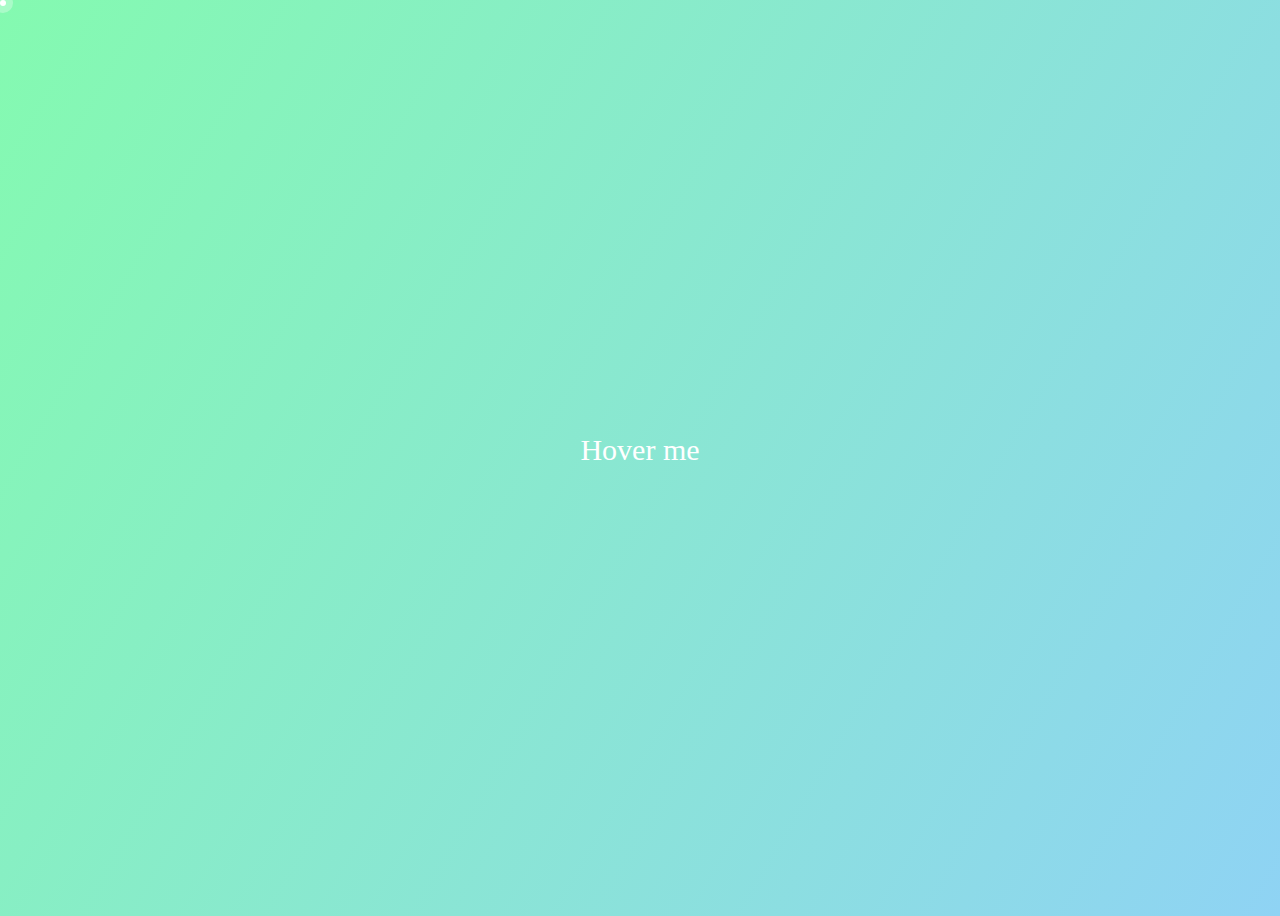
<file: baseball2/src/main/webapp/ani3.html>
<!DOCTYPE html>
<html lang="en">
<head>
	<meta charset="UTF-8">
	<title>Document</title>
</head>
	<style>
		body {
  width: 100%;
  height: 100vh;
  background-image: linear-gradient(120deg, #84fab0 0%, #8fd3f4 100%);
  overflow: hidden;
}

.cursor {
  position: absolute;
  background-color: #fff;
  width: 6px;
  height: 6px;
  border-radius: 100%;
  z-index: 10000;
  user-select: none;
  pointer-events: none;
  transform: scale(1);
  transition: 0.3s ease-in-out transform, 0.2s ease-in-out opacity;
}
.cursor.active {
  opacity: 0.5;
  transform: scale(0);
}
.cursor.hovered {
  opacity: 0.08;
}

.cursor-follower {
  position: absolute;
  background-color: rgba(255, 255, 255, 0.3);
  width: 20px;
  height: 20px;
  border-radius: 100%;
  z-index: 10000;
  user-select: none;
  pointer-events: none;
  transform: translate(5px, 5px);
  transition: 0.6s ease-in-out transform, 0.2s ease-in-out opacity;
}
.cursor-follower.active {
  opacity: 0.7;
  transform: scale(3);
}
.cursor-follower.hovered {
  opacity: 0.08;
}

.link {
  position: absolute;
  top: 50%;
  left: 50%;
  font-size: 30px;
  transform: translate(-50%,-50%);
  text-decoration: none;
  color: #fff;
}
	</style>
<body>
	<div class="cursor">
	
	</div>
	<div class="cursor-follower"></div>

	<a href="#" class="link">Hover me</a>
</body>
<script src="assets/js/jquery-1.12.4.js"></script>
<script src="assets/js/jquery-ui-1.12.1.min.js"></script>
<script src="assets/js/TweenMax.min.js"></script>
<script>
	var cursor = $(".cursor"),
			follower = $(".cursor-follower");
	var posX = 0,
			posY = 0;
	var mouseX = 0,
			mouseY = 0;

	TweenMax.to({}, 0.016, {
		repeat: -1,						
		onRepeat: function(){
			posX += (mouseX - posX) / 9;
			posY += (mouseY - posY) / 9;
		
			TweenMax.set(follower, {
				css: {
					left: posX - 12,
					top: posY - 12
				}
			});
			TweenMax.set(cursor, {
				css: {
					left: mouseX,
					top: mouseY
				}
			});
		}
	});

	$(document).on("mousemove",function(e){
		mouseX = e.pageX;
		mouseY = e.pageY;
	});

	$(".link").on("mouseenter",function(){
		cursor.addClass("active");
		follower.addClass("active");
	});

	$(".link").on("mouseleave",function(){
		cursor.removeClass("active");
		follower.removeClass("active");
	});
</script>
</html>
</file>
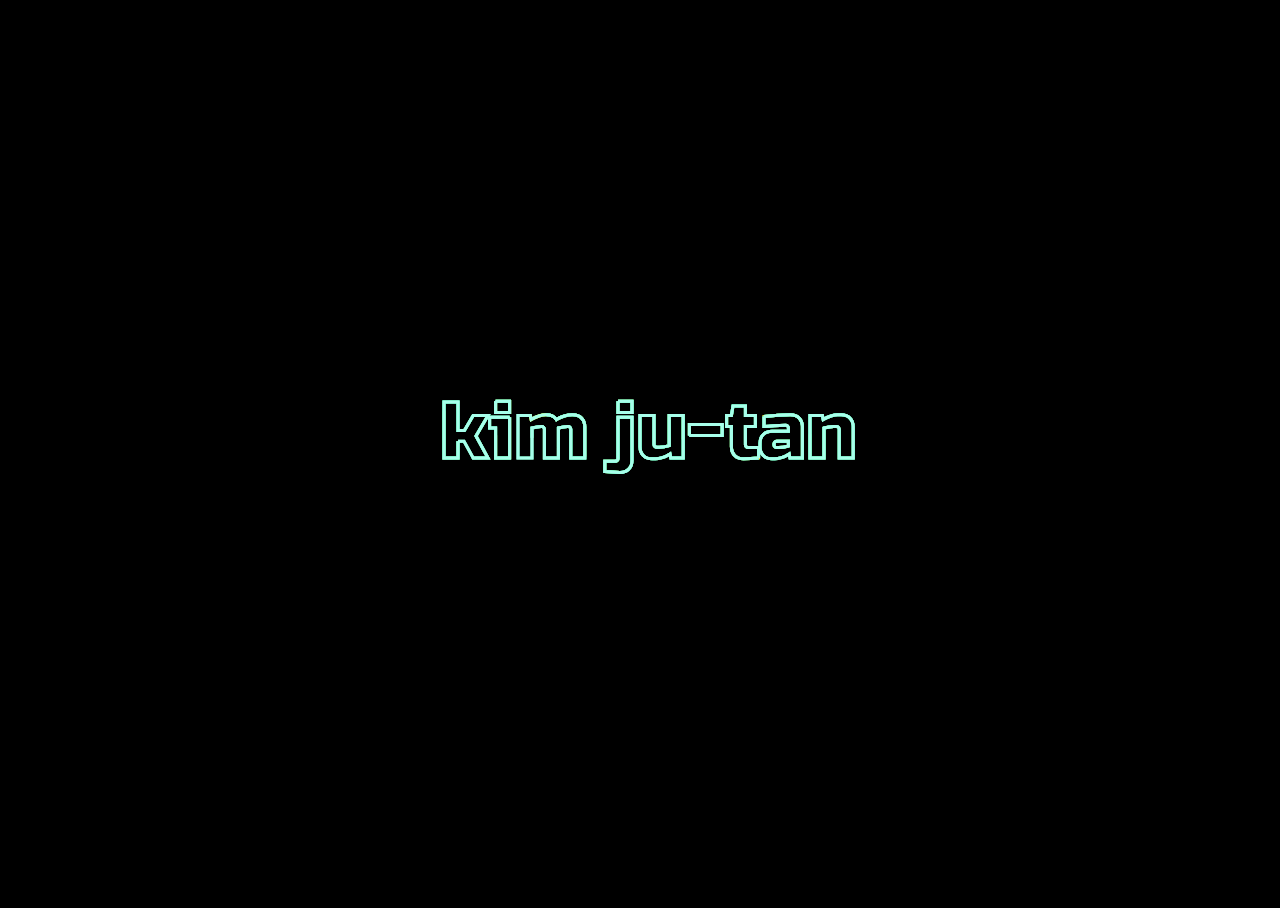
<file: baseball2/src/main/webapp/ani6.html>
<!DOCTYPE html>
<html lang="en">
<head>
	<meta charset="UTF-8">
	<title>Document</title>
	<style>
		body {
		background: #000;
		background-size: 100%;
		font-size: 80px; overflow: hidden;
	}
	svg {
		position: absolute;
		width: 100%;
		height: 100%;
		font-family: 'Russo One', sans-serif;
	}
	.text-copy {
		fill: none;
		stroke: white;
		stroke-width: 3px;
		stroke-dasharray: 7% 28%;
		animation: stroke 9s infinite linear
	}
	.text-copy:nth-child(1){
		stroke: #ffeb3b  ;
		stroke-dasharray: 7%;
	}
	.text-copy:nth-child(2){
		stroke: #b2ff59  ;
		stroke-dasharray: 14%;
	}
	.text-copy:nth-child(3){
		stroke: #00bcd4 ;
		stroke-dasharray: 21%;
	}
	.text-copy:nth-child(4){
		stroke: #69f0ae  ;
		stroke-dasharray: 28%;
	}
	.text-copy:nth-child(5){
		stroke: #a7ffeb  ;
		stroke-dasharray: 35%;
	}
	@keyframes stroke {
		50% {
			stroke-dashoffset: 35%;
			stroke-dasharray: 0 15%
		}
	}
	</style>
</head>
<body>
	<link href="https://fonts.googleapis.com/css?family=Knewave|Lobster|Russo+One&amp;subset=cyrillic,cyrillic-ext,latin-ext,vietnamese" rel="stylesheet">
	<svg>
		<symbol id="s-text">
			<text text-anchor="middle" x="50%" y="50%">kim ju-tan</text>
		</symbol>
	 
		<g class="g-ants">
			<use xlink:href="#s-text" class="text-copy"></use>
			<use xlink:href="#s-text" class="text-copy"></use>
			<use xlink:href="#s-text" class="text-copy"></use>
			<use xlink:href="#s-text" class="text-copy"></use>
			<use xlink:href="#s-text" class="text-copy"></use>
		</g>
	</svg>
</body>
<script></script>
</html>
</file>
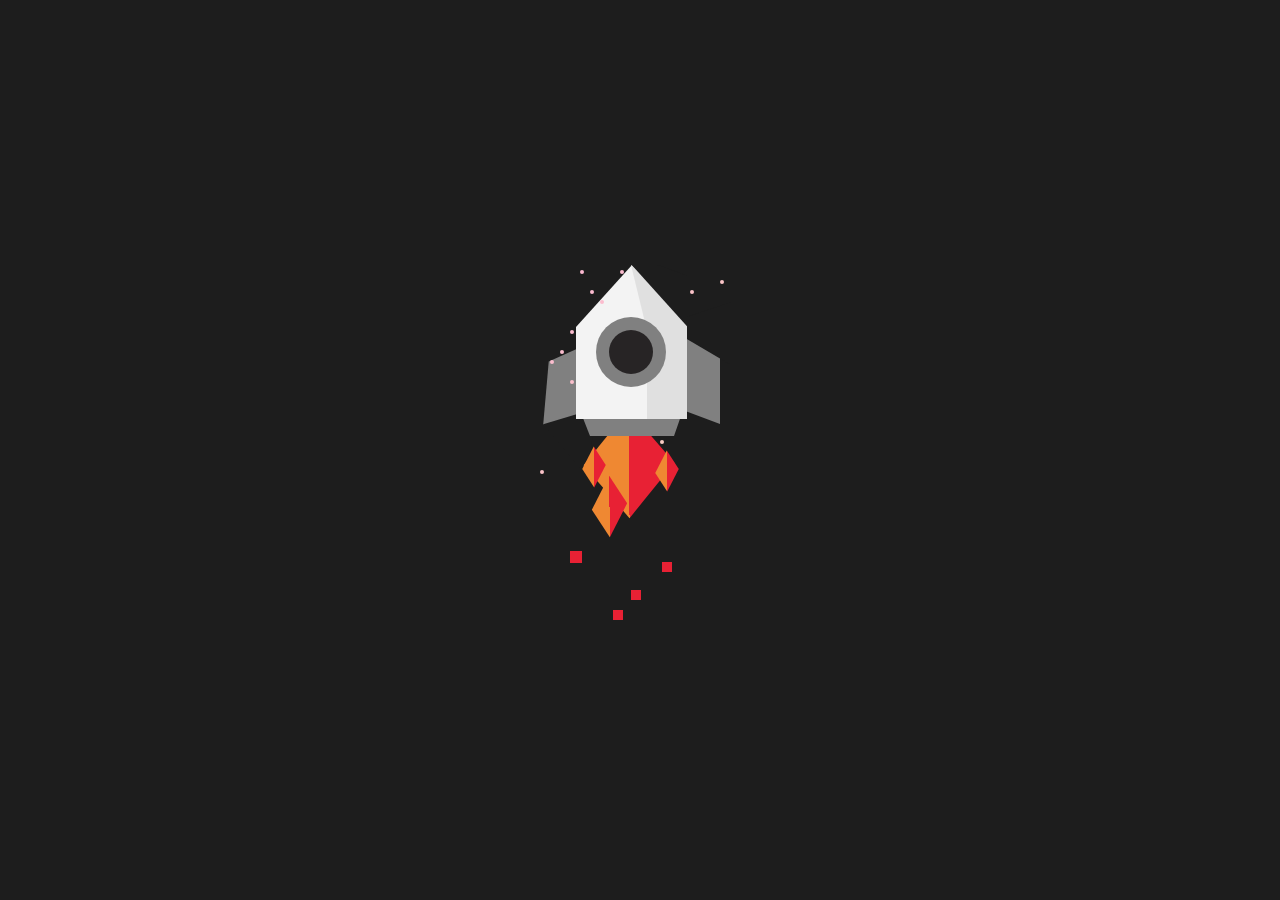
<file: baseball2/src/main/webapp/ani7.html>
<!DOCTYPE html>
<html lang="en">
<head>
	<meta charset="UTF-8">
	<title>Document</title>
	<style>
		*, *:before, *:after {box-sizing: border-box; margin: 0; padding: 0; }
		body {
		   background: #1d1d1d; overflow: hidden;
		}
		.roket-container {
		   width: 220px; height: 380px;
		   position: absolute;
		   left: 0; top: 0; right: 0; bottom: 0; 
		   margin: auto;
		   animation: vibration 0.2s infinite;
		}
		@keyframes vibration {
		   0%   {transform: translate(0,0) rotate(45deg);}
		   50%  {transform: translate(1px,-1px) rotate(45deg); }
		   100% {transform: translate(0,0) rotate(45deg);}
		}

		.capsule { 
		   width: 111px; height: 154px;
		   position: absolute; 
		   left: 46px; top: 5px;
			 overflow: hidden;
		}
		.capsule .top {
		   position: absolute;
		   left: 0; width: 0; height: 0; padding: 0;
		   border-bottom: 62px solid #f3f3f3;
		   border-left: 56px solid transparent;
		   border-right: 56px solid transparent;
		}
		.capsule .top:after {
		   content:'';
		   position: absolute; left: 25px; top: -14px;
		   width: 0; height: 0;
		   border-bottom: 84px solid #1d1d1d;
		   border-left: 0px solid transparent;
		   border-right: 156px solid transparent;
		   transform: skew(42deg);
		}
		.capsule .top .shadow {
		   position: absolute;
		   width: 0; height: 0;
		   border-bottom: 90px solid #e0e0e0;
		   border-left: 20px solid transparent;
		   border-right: 80px solid transparent;
		   transform: skew(25deg);
		}
		.capsule .base {
		   position: absolute; left: 0; top: 62px; z-index: 110;
		   width: 112px; height: 99px;
		   background: linear-gradient(to right, #f3f3f3 63%, #e0e0e0 63%);
		}
		.wing-left {
			position: absolute;
			left: 16px; top: 82px;
			width: 0; height: 103px; padding: 0; 
			border-right: 38px solid gray;
			border-bottom: 19px solid transparent;
			border-top: 21px solid transparent;
			transform: rotate(5deg);
		}
		.wing-left:after {
			content:''; 
			position: absolute;
			bottom: -50px; width: 0; height: 0;
			border-top: 20px solid transparent;
			border-right: 50px solid #1d1d1d;
			border-bottom: 50px solid transparent;
		}
		.wing-right {
			position: absolute;
			top: 67px; right: 30px;
			height: 97px; width: 0; padding: 0;
			border-right: 40px solid gray;
			border-bottom: 15px solid transparent;
			border-top: 0px solid transparent;
		}
		.wing-right:after {
			content:'';
			position: absolute;
			top: -25px; left: -50px;
			width: 101px; height: 0; 
			border-top: 23px solid transparent;
			border-right: 68px solid #1d1d1d;
			border-bottom: 40px solid transparent;
		}
		.tail {
			position: absolute;
			width: 101px; height: 0; z-index: 100;
			top: 153px; left: 51px;
			border-top: 23px solid gray;
			border-right: 8px solid transparent;
			border-left: 9px solid transparent;
		}
		.window-big {
			width: 70px;
			height: 70px; z-index: 120;
			background-color: gray;
			border-radius: 50%;
			position: absolute;
			top: 57px; left: 66px;
		}
		.window-small {
			width: 44px; height: 44px; z-index: 130;
			background: #272425 url("http://kimju7.dothome.co.kr/assets/ico/icon1.jpg");
			position: absolute;
			left: 79px; top: 70px;
			border-radius: 50%;
		  background-size: 100%
		}
		.fire-1 {
			position: absolute;
			left: 64px; top: 169px; z-index: 90;
			width: 70px; height: 70px;
			background: linear-gradient(135deg, #ef8832 50%, #e82134 50%);
			transform: rotate(-40deg) skew(1deg, -11deg);
			animation: main-fire 0.1s ease-in infinite;
		}
		@keyframes main-fire {
			0%   {transform: translate(0, 5px) scale(1.1,1) rotate(-33deg) skew(0deg, -30deg);}
			100% {transform: translate(0, 0) scale(1.1,2) rotate(-33deg) skew(0deg, -30deg);}
		}
		.fire-2 {
			position: absolute; z-index: 90;
			left: 63px; top: 230px;
			width: 33px; height: 33px;
			background: linear-gradient(135deg, #ef8832 50%, #e82134 50%);
			transform: rotate(-33deg) skew(0deg, -30deg);
			animation: fire2 0.3s ease-in infinite;
		}
		@keyframes fire2 {
			0%   {transform: translate(0, -10px) scale(1) rotate(-33deg) skew(0, -30deg); opacity: 1;}
			100% {transform: translate(0, 50px) scale(0.7) rotate(-33deg) skew(0, -30deg); opacity: 0;}
		}
		.fire-3 {
			position: absolute; z-index: 90;
			left: 53px; top: 196px;
			width: 22px; height: 22px;
			background: linear-gradient(135deg, #ef8832 50%, #e82134 50%);
			transform: rotate(-33deg) skew(0deg, -30deg);
			animation: fire2 0.3s ease-in infinite 0.1s;
		}
		.fire-4 {
			position: absolute; z-index: 90;
			left: 126px; top: 200px;
			width: 22px; height: 22px;
			background: linear-gradient(135deg, #ef8832 50%, #e82134 50%);
			transform: rotate(-33deg) skew(0deg, -30deg);
			animation: fire2 0.3s ease-in infinite 0.2s;
		}

		.spark-1 {
			position: absolute;
			left: 40px; bottom: 77px;
			width: 12px; height: 12px;
			background-color: #e82134;
			animation: spark-fire 0.24s infinite;
		}
		.spark-2 {
			position: absolute;
			left: 132px; bottom: 68px;
			width: 10px; height: 10px;
			background-color: #e82134;
			animation: spark-fire 0.24s infinite;
		}
		.spark-3 {
			position: absolute;
			left: 101px; bottom: 40px;
			width: 10px; height: 10px;
			background-color: #e82134;
			animation: spark-fire 0.24s infinite 0.2s;
		}
		.spark-4 {
			position: absolute;
			left: 83px; bottom: 20px;
			width: 10px; height: 10px;
			background-color: #e82134;
			animation: spark-fire 0.24s infinite 0.1s;
		}
		@keyframes spark-fire {
			0%   {transform: translate(0,-10px); opacity: 1;}
			100% {transform: translate(0,50px); opacity: 0;}
		}
		.star {
			position: absolute;
			width: 4px; height: 4px; z-index: 50;
			border-radius: 50%;
			background: linear-gradient(130deg, #fc97e9 20%, #fafc9f 80%, #bdf4f9 100%) fixed;
			animation: space 0.4s infinite;
		}
		.star-1 {left: 50px; top: 10px; animation-delay: 0.1s;}
		.star-2 {left: 60px; top: 30px; animation-delay: 0.7s;}
		.star-3 {left: 70px; top: 40px; animation-delay: 0.5s;}
		.star-4 {left: 30px; top: 90px; animation-delay: 0.3s;}
		.star-5 {left: 20px; top: 100px; animation-delay: 0.9s;}
		.star-6 {left: 40px; top: 120px; animation-delay: 0.7s;}
		.star-7 {left: 70px; top: 200px; animation-delay: 0.8s;}
		.star-8 {left: 80px; top: 180px; animation-delay: 0.6s;}
		.star-9 {left: 90px; top: 160px; animation-delay: 0.3s;}
		.star-10 {left: 120px; top: 70px; animation-delay: 0.5s;}
		.star-11 {left: 130px; top: 180px; animation-delay: 0.2s;}
		.star-12 {left: 150px; top: 90px; animation-delay: 0.9s;}
		.star-13 {left: 10px; top: 210px; animation-delay: 0.8s;}
		.star-14 {left: 70px; top: 130px; animation-delay: 0.6s;}
		.star-15 {left: 90px; top: 150px; animation-delay: 0.7s;}
		.star-16 {left: 160px; top: 30px; animation-delay: 0.2s;}
		.star-17 {left: 190px; top: 20px; animation-delay: 0.8s;}
		.star-18 {left: 40px; top: 70px; animation-delay: 0.3s;}
		.star-19 {left: 78px; top: 90px; animation-delay: 0.9s;}
		.star-20 {left: 90px; top: 10px; animation-delay: 0.1s;}
		@keyframes space {
		   0%   {transform: translate(0, -100px) scale(1,0); opacity:1; }
		   100% {transform: translate(0, 100px) scale(1,1); opacity:0; }
		}
	</style>
</head>
<body>
	<div class="roket-container">
	
	<div class="wing-left"></div>
	<div class="wing-right"></div>
	<div class="tail"></div>
	
	<div class="capsule">
		<div class="top">
			<div class="shadow"></div>
		</div>
		<div class="base"></div>
	</div>
	
	<div class="window-big"></div>
	<div class="window-small"></div>
	
	<div class="fire-1"></div>
	<div class="fire-2"></div>
	<div class="fire-3"></div>
	<div class="fire-4"></div>
	
	<div class="spark-1"></div>
	<div class="spark-2"></div>
	<div class="spark-3"></div>
	<div class="spark-4"></div>
	
	<div class="star star-1"></div>
   <div class="star star-2"></div>
   <div class="star star-3"></div>
   <div class="star star-4"></div>
   <div class="star star-5"></div>
   <div class="star star-6"></div>
   <div class="star star-7"></div>
   <div class="star star-8"></div>
   <div class="star star-9"></div>
   <div class="star star-10"></div>
   <div class="star star-11"></div>
   <div class="star star-12"></div>
   <div class="star star-13"></div>
   <div class="star star-14"></div>
   <div class="star star-15"></div>
   <div class="star star-16"></div>
   <div class="star star-17"></div>
   <div class="star star-18"></div>
   <div class="star star-19"></div>
   <div class="star star-20"></div>
</div>
</body>
<script></script>
</html>
</file>
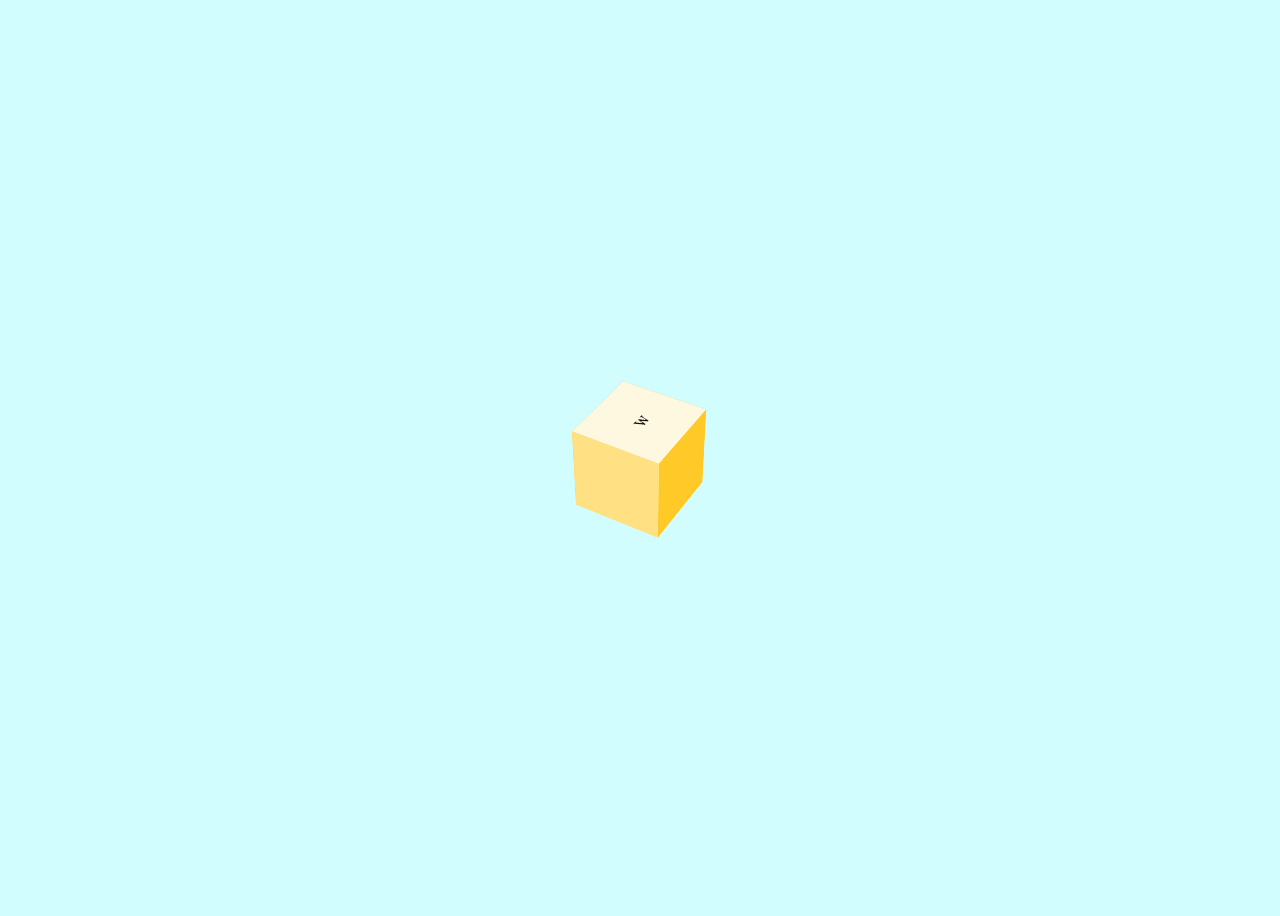
<file: baseball2/src/main/webapp/ani8.html>
<!DOCTYPE html>
<html lang="en">
<head>
	<meta charset="UTF-8">
	<title>Document</title>
	<style>
		* {box-sizing: border-box;}
		body {
		   background-color: #d1fdff;
		   display: flex;
		   align-items: center;
		   align-content: center;
		   justify-content: center;
		   perspective: 1000px;
		    height: 100vh;
		    overflow: hidden;
		}
		.cube {
		   position: relative;
		   width: 100px; height: 100px;
		   transform: rotateX(-40deg) rotatey(60deg) translatez(0);
		   transform-style: preserve-3d;
		   transform-origin: 50px 50px -50px;
			 animation: rotate 8000ms linear infinite;
		}
		.cube div {
		   display: flex;
		   align-items: center;
		   align-content: center;
		   justify-content: center;
		   position: absolute;
		   top: 0; left: 0;
		   width: 100px; height: 100px;
		   background: #495453;
		   opacity: 0.75s;
		}
		.cube div:nth-child(1){
		   background: #fff8e1 ;
		   transform-origin: center top;
		   transform: rotatex(90deg) translatey(-100px);
			 animation: top-init 4000ms ease-in-out 2,
									top 4000ms ease-in-out 8000ms infinite;
		}
		.cube div:nth-child(1):before {
			content:'w'; color: #000; font-size: 24px;
		}
		.cube div:nth-child(2) {
		   background: #ffecb3 ;
		   transform-origin: center bottom;
		   transform: rotatex(-90deg) translatey(100px);
			 animation: bottom-init 4000ms ease-in-out 4,
				          bottom 4000ms ease-in-out 8000ms infinite;
		}
		.cube div:nth-child(3) { 
		   background: #ffe082 ;
			transform-origin: left center;
			transform: rotatey(-90deg) translatex(-100px);
			animation: left-init 4000ms ease-in-out 4,
				         left 4000ms ease-in-out 8000ms infinite;
		}
		.cube div:nth-child(4) {
			background: #ffd54f ;
			transform-origin: right center;
			transform: rotatey(90deg) translatex(100px);
			animation: right-init 4000ms ease-in-out 4,
				         right 4000ms ease-in-out 8000ms infinite;
		}
		.cube div:nth-child(5) {
			background: #ffca28 ;
			transform-origin: center center;
			transform: rotatex(0deg);
			animation: front-init 4000ms ease-in-out 4,
				         front 4000ms ease-in-out 8000ms infinite;
		}
		.cube div:nth-child(6) {
			background: #ffc107 ;
			transform-origin: center center;
			transform: rotatey(180deg) translatez(100px);
			animation: back-init 4000ms ease-in-out 4,
				         back 4000ms ease-in-out 8000ms infinite;
		}

		@keyframes rotate {
			0% {transform: rotatex(0deg) rotatey(0deg) rotatez(0deg) translatex(0);}
			100% {transform: rotatex(360deg) rotatey(360deg) rotatez(360deg) translatex(0);}
		}

		@keyframes top-init {
			0%   {transform: rotatex(90deg) translatey(-100px) translatez(0);}
			50%  {transform: rotatex(90deg) translatey(-100px) translatez(50px);}
			100% {transform: rotatex(90deg) translatey(-100px) translatez(0);}
		}
		@keyframes bottom-init {
			0%   {transform: rotatex(-90deg) translatey(100px) translatez(0);}
			50%  {transform: rotatex(-90deg) translatey(100px) translatez(50px);}
			100% {transform: rotatex(-90deg) translatey(100px) translatez(0);}
		}
		@keyframes top    {
			0%   {transform: rotatex(90deg) translatey(-100px) translatez(0);}
			50%  {transform: rotatex(90deg) translatey(-100px) translatez(100px);}
			100% {transform: rotatex(90deg) translatey(-100px) translatez(0);}
		}
		@keyframes bottom {
			0%   {transform: rotatex(-90deg) translatey(100px) translatez(0);}
			50%  {transform: rotatex(-90deg) translatey(100px) translatez(100px);}
			100% {transform: rotatex(-90deg) translatey(100px) translatez(0);}
		}
		@keyframes left-init {
			0%   {transform: rotatey(-90deg) translatex(-100px) translatez(0);}
			50%  {transform: rotatey(-90deg) translatex(-100px) translatez(50px);}
			100% {transform: rotatey(-90deg) translatex(-100px) translatez(0);}
		}
		@keyframes right-init {
			0%   {transform: rotatey(90deg) translatex(100px) translatez(0);}
			50%  {transform: rotatey(90deg) translatex(100px) translatez(50px);}
			100% {transform: rotatey(90deg) translatex(100px) translatez(0);}
		}
		@keyframes left  {
			0%   {transform: rotatey(-90deg) translatex(-100px) scaley(1);}
			50%  {transform: rotatey(-90deg) translatex(-100px) scaley(3);}
			100% {transform: rotatey(-90deg) translatex(-100px) scaley(1);}
		}
		@keyframes right {
			0%   {transform: rotatey(90deg) translatex(100px) scaley(1);}
			50%  {transform: rotatey(90deg) translatex(100px) scaley(3);}
			100% {transform: rotatey(90deg) translatex(100px) scaley(1);}
		}
		@keyframes front-init {
			0%   {transform: rotatex(0deg) translatez(0px);}
			50%  {transform: rotatex(0deg) translatez(50px);}
			100% {transform: rotatex(0deg) translatez(0px);}
		}
		@keyframes back-init {
			0%   {transform: rotatey(180deg) translatez(100px) translatez(0);}
			50%  {transform: rotatey(180deg) translatez(100px) translatez(50px);}
			100% {transform: rotatey(180deg) translatez(100px) translatez(0);}
		}
		@keyframes front {
			0%   {transform: rotatex(0deg)  scaley(1);}
			50%  {transform: rotatex(0deg)  scaley(3);}
			100% {transform: rotatex(0deg)  scaley(1);}}
		@keyframes back  {
			0%   {transform: rotatey(180deg) translatez(100px) scaley(1);}
			50%  {transform: rotatey(180deg) translatez(100px) scaley(3);}
			100% {transform: rotatey(180deg) translatez(100px) scaley(1);}
		}
	</style>
</head>
<body>
	<div class="cube">
		<div></div>
		<div></div>
		<div></div>
		<div></div>
		<div></div>
		<div></div>
	</div>
</body>
</html>
</file>
